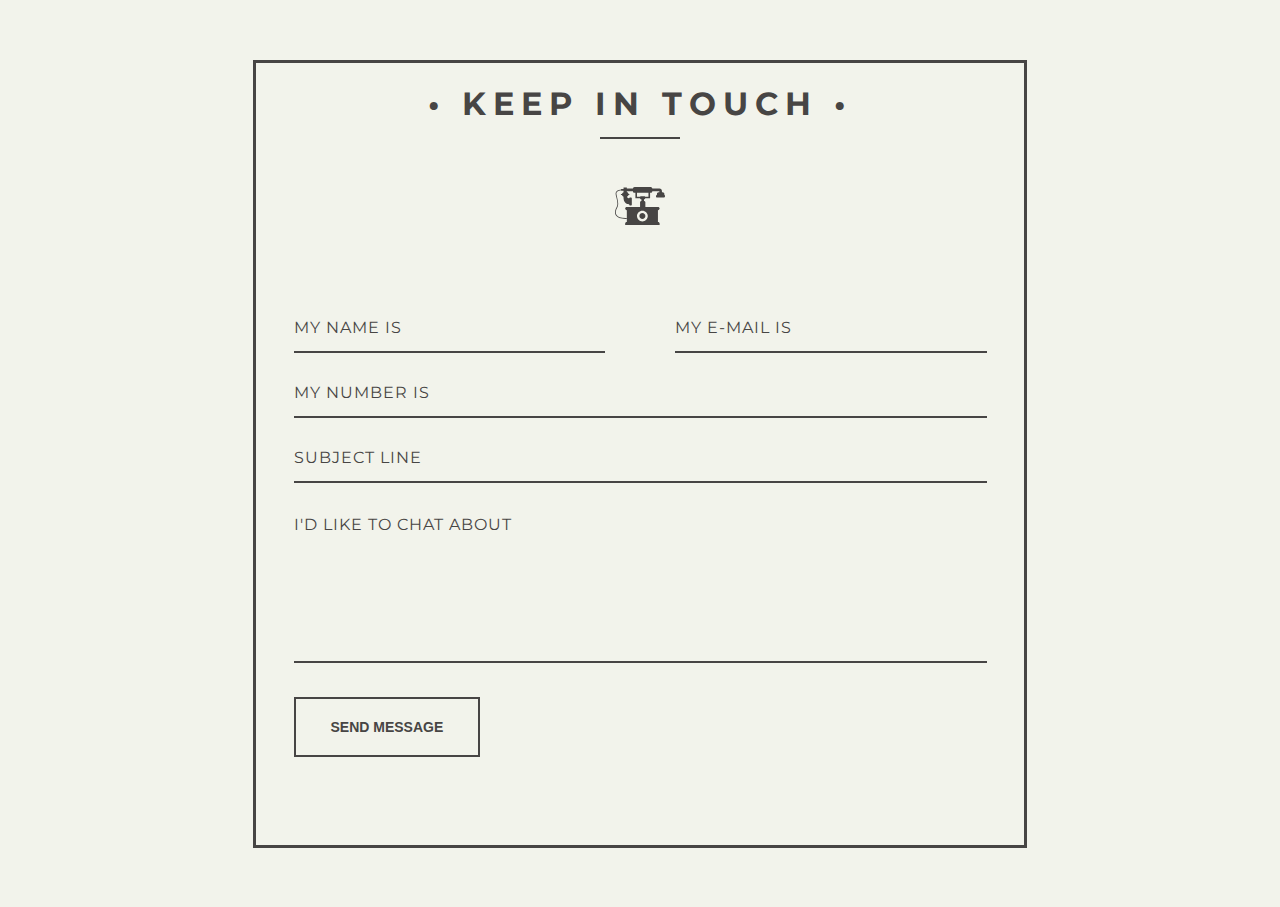
<file: contactus.html>
<!DOCTYPE html>
<html lang="en">
<head>
    <meta charset="UTF-8">
    <meta http-equiv="X-UA-Compatible" content="IE=edge">
    <meta name="viewport" content="width=device-width, initial-scale=1.0">
    <title>Contact Us</title>
</head>
<Style>
    @import url(https://fonts.googleapis.com/css?family=Montserrat:400,700);

html {
  font-family: 'Montserrat', Arial, sans-serif;
  -ms-text-size-adjust: 100%;
  -webkit-text-size-adjust: 100%;
}

body {
  background: #F2F3EB;
}

button {
  overflow: visible;
}

button, select {
  text-transform: none;
}

button, input, select, textarea {
  color: #5A5A5A;
  font: inherit;
  margin: 0;
}

input {
  line-height: normal;
}

textarea {
  overflow: auto;
}

#container {
  border: solid 3px #474544;
  max-width: 768px;
  margin: 60px auto;
  position: relative;
}

form {
  padding: 37.5px;
  margin: 50px 0;
}

h1 {
  color: #474544;
  font-size: 32px;
  font-weight: 700;
  letter-spacing: 7px;
  text-align: center;
  text-transform: uppercase;
}

.underline {
  border-bottom: solid 2px #474544;
  margin: -0.512em auto;
  width: 80px;
}

.icon_wrapper {
  margin: 50px auto 0;
  width: 100%;
}

.icon {
  display: block;
  fill: #474544;
  height: 50px;
  margin: 0 auto;
  width: 50px;
}

.email {
	float: right;
	width: 45%;
}

input[type='text'], [type='email'], select, textarea {
	background: none;
  border: none;
	border-bottom: solid 2px #474544;
	color: #474544;
	font-size: 1.000em;
  font-weight: 400;
  letter-spacing: 1px;
	margin: 0em 0 1.875em 0;
	padding: 0 0 0.875em 0;
  text-transform: uppercase;
	width: 100%;
	-webkit-box-sizing: border-box;
	-moz-box-sizing: border-box;
	-ms-box-sizing: border-box;
	-o-box-sizing: border-box;
	box-sizing: border-box;
	-webkit-transition: all 0.3s;
	-moz-transition: all 0.3s;
	-ms-transition: all 0.3s;
	-o-transition: all 0.3s;
	transition: all 0.3s;
}

input[type='text']:focus, [type='email']:focus, textarea:focus {
	outline: none;
	padding: 0 0 0.875em 0;
}

.message {
	float: none;
}

.name {
	float: left;
	width: 45%;
}

select {
  background: url('https://cdn4.iconfinder.com/data/icons/ionicons/512/icon-ios7-arrow-down-32.png') no-repeat right;
  outline: none;
  -moz-appearance: none;
  -webkit-appearance: none;
}

select::-ms-expand {
  display: none;
}

.subject {
  width: 100%;
}

.telephone {
  width: 100%;
}

textarea {
	line-height: 150%;
	height: 150px;
	resize: none;
  width: 100%;
}

::-webkit-input-placeholder {
	color: #474544;
}

:-moz-placeholder { 
	color: #474544;
	opacity: 1;
}

::-moz-placeholder {
	color: #474544;
	opacity: 1;
}

:-ms-input-placeholder {
	color: #474544;
}

#form_button {
  background: none;
  border: solid 2px #474544;
  color: #474544;
  cursor: pointer;
  display: inline-block;
  font-family: 'Helvetica', Arial, sans-serif;
  font-size: 0.875em;
  font-weight: bold;
  outline: none;
  padding: 20px 35px;
  text-transform: uppercase;
  -webkit-transition: all 0.3s;
	-moz-transition: all 0.3s;
	-ms-transition: all 0.3s;
	-o-transition: all 0.3s;
	transition: all 0.3s;
}

#form_button:hover {
  background: #474544;
  color: #F2F3EB;
}

@media screen and (max-width: 768px) {
  #container {
    margin: 20px auto;
    width: 95%;
  }
}

@media screen and (max-width: 480px) {
  h1 {
    font-size: 26px;
  }
  
  .underline {
    width: 68px;
  }
  
  #form_button {
    padding: 15px 25px;
  }
}

@media screen and (max-width: 420px) {
  h1 {
    font-size: 18px;
  }
  
  .icon {
    height: 35px;
    width: 35px;
  }
  
  .underline {
    width: 53px;
  }
  
  input[type='text'], [type='email'], select, textarea {
    font-size: 0.875em;
  }
}
</Style>
<body>
    <div id="container">
        <h1>&bull; Keep in Touch &bull;</h1>
        <div class="underline">
        </div>
        <div class="icon_wrapper">
          <svg class="icon" viewBox="0 0 145.192 145.192">
            <path d="M126.82,32.694c-2.804,0-5.08,2.273-5.08,5.075v2.721c-1.462,0-2.646,1.185-2.646,2.647v1.995    c0,1.585,1.286,2.873,2.874,2.873h20.577c1.462,0,2.646-1.185,2.646-2.647v-3.041c0-1.009-0.816-1.825-1.823-1.825v-2.722    c0-2.802-2.276-5.075-5.079-5.075h-1.985v-3.829c0-3.816-3.095-6.912-6.913-6.912h-0.589h-20.45c0-2.67-2.164-4.835-4.833-4.835    H56.843c-2.67,0-4.835,2.165-4.835,4.835H34.356v-3.384h-9.563v3.384v1.178h-7.061v1.416c-2.67,0.27-10.17,1.424-13.882,5.972    c-1.773,2.17-2.44,4.791-1.983,7.793c0.463,3.043,1.271,6.346,2.128,9.841c2.354,9.616,5.024,20.515,0.549,28.077    C2.647,79.44-3.125,90.589,2.201,99.547c4.123,6.935,13.701,10.44,28.5,10.44c1.186,0,2.405-0.023,3.658-0.068v9.028h-0.296    c-2.516,0-4.558,2.039-4.558,4.558v4.566h100.04v-4.564c0-2.519-2.039-4.558-4.558-4.558h-0.297V84.631h0.297    c2.519,0,4.558-2.037,4.558-4.556v-0.009c0-2.516-2.039-4.556-4.556-4.556l-36.786-0.009V61.973c0-2.193-1.777-3.971-3.972-3.971    v-4.711h0.456c1.629,0,2.952-1.32,2.952-2.949h14.227V34.459h1.658c2.672,0,4.834-2.165,4.834-4.834h20.45v3.069H126.82z     M34.06,75.511c-2.518,0-4.558,2.04-4.558,4.556v0.009c0,2.519,2.042,4.556,4.558,4.556h0.296v24.12l-0.042-1.168    c-15.994,0.574-26.122-2.523-30.106-9.229C-0.464,90.5,4.822,80.347,6.55,77.423c4.964-8.382,2.173-19.774-0.29-29.825    c-0.843-3.442-1.639-6.696-2.088-9.638c-0.354-2.35,0.129-4.3,1.484-5.958c3.029-3.714,9.509-4.805,12.076-5.1v1.233h7.061v1.49    v2.684c-2.403,1.114-4.153,2.997-4.676,5.237H18.15c-0.584,0-1.056,0.474-1.056,1.056v0.83c0,0.584,0.475,1.056,1.056,1.056h1.984    c0.561,2.18,2.304,3.999,4.658,5.092v0.029c0,0-2.282,20.823,16.479,22.099v1.102c0,1.177,0.955,2.133,2.133,2.133h3.297    c1.178,0,2.133-0.956,2.133-2.133V50.135c0-1.177-0.955-2.132-2.133-2.132h-3.297c-1.178,0-2.133,0.955-2.133,2.132    c-1.575-0.235-5.532-1.17-6.635-4.547c2.36-1.092,4.109-2.913,4.669-5.097h1.308c0.722,0,1.309-0.584,1.309-1.308v-0.578    c0-0.584-0.475-1.056-1.056-1.056h-1.539c-0.542-2.332-2.416-4.271-4.968-5.363v-2.559h17.651c0,2.67,2.166,4.835,4.836,4.835 h2.392v15.88h13.639c0,1.629,1.321,2.949,2.951,2.949h0.899v4.711c-2.194,0-3.972,1.778-3.972,3.971v13.529L34.06,75.511z     M95.188,101.78c0,8.655-7.012,15.665-15.664,15.665c-8.653,0-15.667-7.01-15.667-15.665c0-8.647,7.014-15.664,15.667-15.664    C88.177,86.116,95.188,93.132,95.188,101.78z M97.189,45.669h-9.556c0-0.896-0.726-1.62-1.619-1.62H74.494    c-0.896,0-1.621,0.727-1.621,1.62h-8.967v-11.21h33.283V45.669z"></path>
            <path d="M70.865,101.78c0,4.774,3.886,8.657,8.66,8.657c4.774,0,8.657-3.883,8.657-8.657c0-4.773-3.883-8.656-8.657-8.656    C74.751,93.124,70.865,97.006,70.865,101.78z"></path>
          </svg>
        </div>
        <form action="#" method="post" id="contact_form">
          <div class="name">
            <label for="name"></label>
            <input type="text" placeholder="My name is" name="name" id="name_input" required>
          </div>
          <div class="email">
            <label for="email"></label>
            <input type="email" placeholder="My e-mail is" name="email" id="email_input" required>
          </div>
          <div class="telephone">
            <label for="name"></label>
            <input type="text" placeholder="My number is" name="telephone" id="telephone_input" required>
          </div>
          <div class="subject">
            <label for="subject"></label>
            <select placeholder="Subject line" name="subject" id="subject_input" required>
              <option disabled hidden selected>Subject line</option>
              <option>I'd like to start a project</option>
              <option>I'd like to ask a question</option>
              <option>I'd like to make a proposal</option>
            </select>
          </div>
          <div class="message">
            <label for="message"></label>
            <textarea name="message" placeholder="I'd like to chat about" id="message_input" cols="30" rows="5" required></textarea>
          </div>
          <div class="submit">
            <input type="submit" value="Send Message" id="form_button" />
          </div>
        </form><!-- // End form -->
      </div><!-- // End #container -->
</body>
</html>
</file>
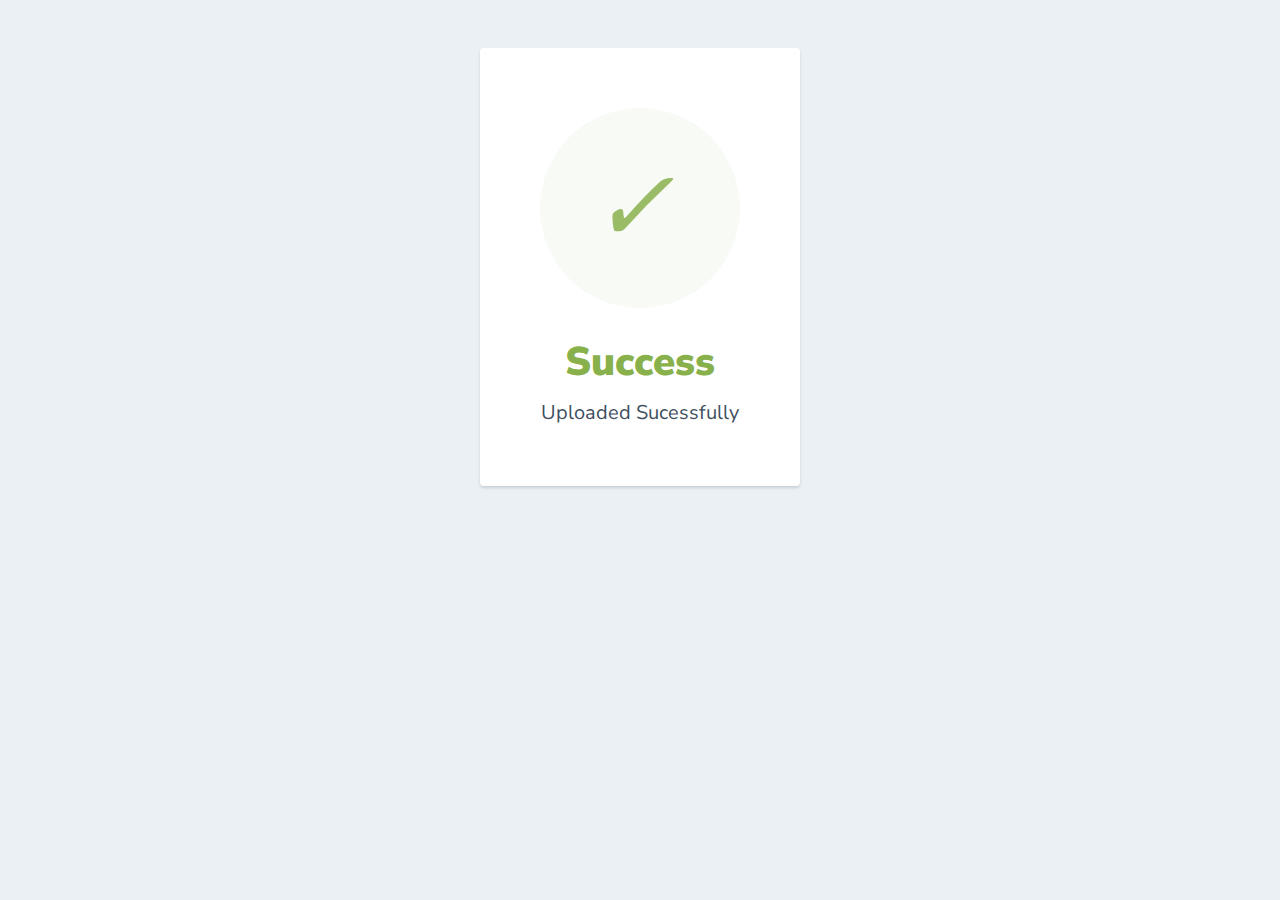
<file: sucess.html>
<html>
  <head>
    <link href="https://fonts.googleapis.com/css?family=Nunito+Sans:400,400i,700,900&display=swap" rel="stylesheet">
  </head>
    <style>
      body {
        text-align: center;
        padding: 40px 0;
        background: #EBF0F5;
      }
        h1 {
          color: #88B04B;
          font-family: "Nunito Sans", "Helvetica Neue", sans-serif;
          font-weight: 900;
          font-size: 40px;
          margin-bottom: 10px;
        }
        p {
          color: #404F5E;
          font-family: "Nunito Sans", "Helvetica Neue", sans-serif;
          font-size:20px;
          margin: 0;
        }
      i {
        color: #9ABC66;
        font-size: 100px;
        line-height: 200px;
        margin-left:-15px;
      }
      .card {
        background: white;
        padding: 60px;
        border-radius: 4px;
        box-shadow: 0 2px 3px #C8D0D8;
        display: inline-block;
        margin: 0 auto;
      }
    </style>
    <body>
      <div class="card">
      <div style="border-radius:200px; height:200px; width:200px; background: #F8FAF5; margin:0 auto;">
        <i class="checkmark">✓</i>
      </div>
        <h1>Success</h1> 
        <p>Uploaded Sucessfully</p>
      </div>
    </body>
</html>
</file>
